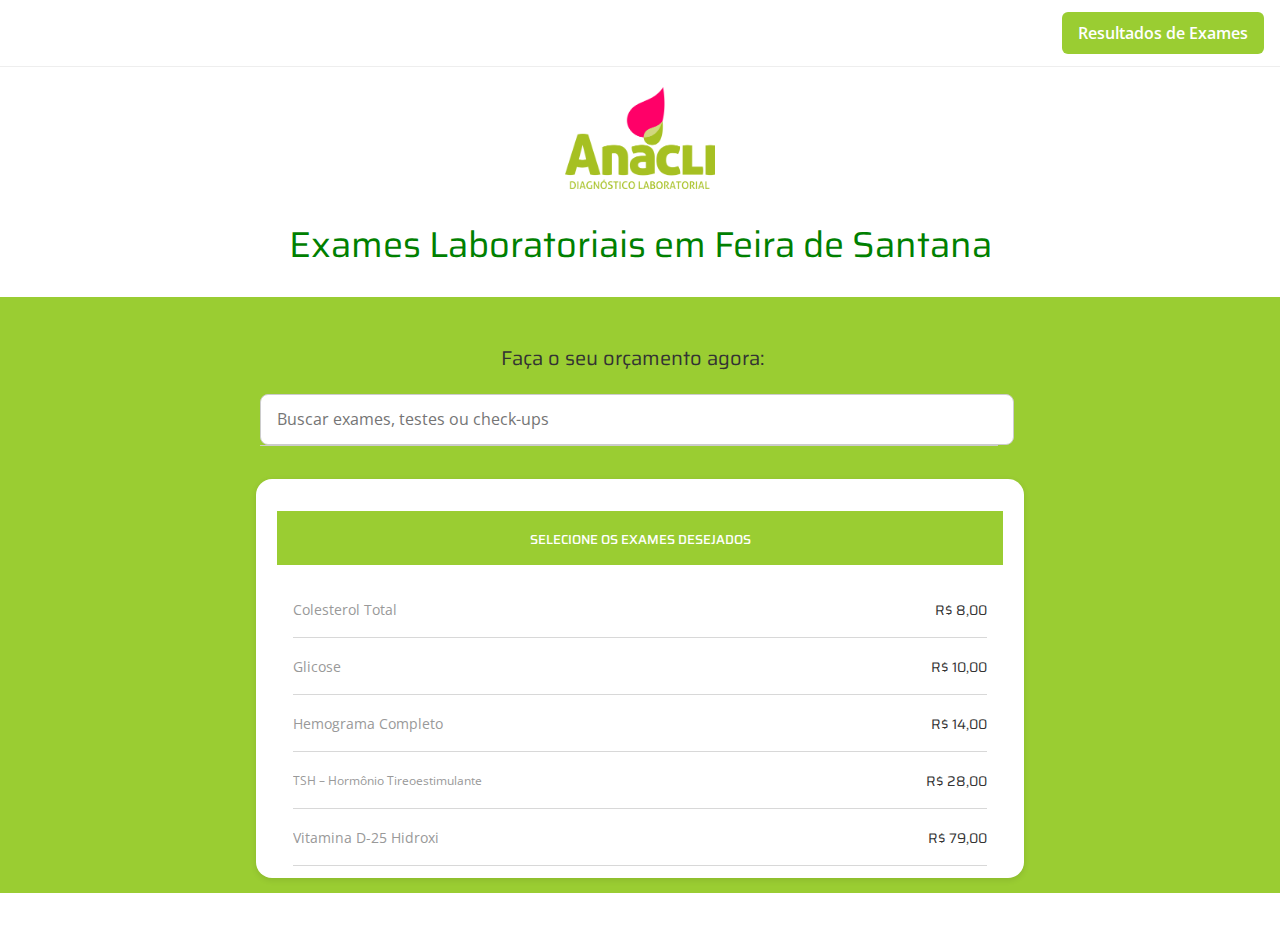
<file: index.html>
<!DOCTYPE html>
<html lang="pt-BR">
<head>
  <meta charset="UTF-8" />
  <meta name="viewport" content="width=device-width, initial-scale=1.0" />
  <title>Lista de Exames - Lab. Anácli - Feira de Santana</title>
  <link rel="stylesheet" href="main.d03ec796.css" />
  <link rel="stylesheet" href="https://fonts.googleapis.com/css?family=Open+Sans:300,400,600,700|Saira:300,400,500,600,700&display=swap" />
  
<style>

#whatsapp-popup {
  display: none;
  position: fixed;
  bottom: 30px;
  left: 30px;
  background: #25d366;
  color: white;
  padding: 14px 18px;
  border-radius: 8px;
  box-shadow: 0 2px 8px rgba(0,0,0,0.3);
  font-size: 16px;
  z-index: 999;
}

.botao-selecionar {
  
  color: #fff;
  border: none;
  
  padding: 8px 0px;
  
  border-radius: 6px;
  cursor: pointer;
  font-size: 14px;
}

.botao-selecionar:hover {
  padding-left:10px;
}

  #suggestions {
    border: 1px solid #ccc;
    border-top: none;
    max-height: 200px;
    overflow-y: auto;
    background: white;
    position: absolute;
    width: 100%;
    z-index: 1000;
    border-radius: 0 0 8px 8px;
  }

  #suggestions a {
    display: block;
    padding: 8px 12px;
    color: #572580;
    text-decoration: none;
    border-bottom: 1px solid #eee;
  }

  #suggestions a:hover {
    background-color: #f3f3f3;
  }

  .search-wrapper {
    position: relative;
  }

  .header-bg {
    background: url("img/bg.png") no-repeat center center;
    height: 105px; width:100% !important;
    background-size: cover; /* ou 'contain', conforme desejado */
  }
  
  .blocos{margin-left:-20px;}
  .blocos h3{margin-left:25px;}
  @media screen and (max-width: 768px) {
  /* CSS rules to apply for screens with a maximum width of 768px */
  .blocos{margin-left:-33px;}
}
  
     /* Container do topo */
    .app-header-container {
      display: flex;
      align-items: center;
      justify-content: space-between;
      padding: 12px 16px;
      background-color: #ffffff;
      border-bottom: 1px solid #eee;
    }

    /* Botão de menu hambúrguer */
    .menu-toggle-header {
      background: none;
      border: none;
      cursor: pointer;
      padding: 8px;
      display: flex;
      flex-direction: column;
      justify-content: center;
      gap: 4px;
    }

    .menu-toggle-header .bar {
      width: 24px;
      height: 3px;
      background-color: #572580;
      border-radius: 2px;
      transition: all 0.3s ease;
    }

    /* Sempre visível */
    .visible-xs {
      display: flex;
    }

    /* Estilo da UL com botão de resultados */
    .app-header-container ul {
      list-style: none;
      margin: 0;
      padding: 0;
    }

    .app-header-container li a {
      display: inline-block;
      padding: 10px 16px;
      background-color: #572580;
      color: white;
      text-decoration: none;
      border-radius: 6px;
      font-weight: 600;
      transition: background-color 0.3s ease;
    }

    .app-header-container li a:hover {
      background-color: #6d31a6;
    }
	
	
  </style>
</head>
<body>

  <div class="app-header-container">
   

    <ul>
      <li>
        <a href="http://anacli.ddns.com.br:8090/web_laudos" style="background:yellowgreen;">Resultados de Exames</a>
      </li>
    </ul>
  </div>

	<div align="center"><a href="index.html"><img src="logo.png" style="padding-top:20px; background-color:yellowgreen; background: no-repeat url("img/bgz.png");" width="150"></a>
	
	<br><br>
	<h1 style="color:green; padding: 0 10%;">Exames Laboratoriais em Feira de Santana</h1>
	
	</div>
	
	

<div style="background:yellowgreen; margin-top:-40px;" align="center">



  <div class="container separate-base-top-double">

   
  <div class="container separate-base-top-double blocos">
<br><br>
<h3>Faça o seu orçamento agora:</h3>
    <!-- Campo de busca com sugestões -->
    <div class="row row-center separate-medium">
      <div class="xs-12 sm-10 md-8 search-wrapper ">
        <input id="searchInput" type="text" placeholder="Buscar exames, testes ou check-ups"
          class="font-text text-size-16"
          style="width: 100%; padding: 12px 16px; border: 1px solid #ccc; border-radius: 8px;" />
        <div id="suggestions"></div>
      </div>
    </div>

	

    <!-- Blocos de exames - Aqui viria seu conteúdo copiado do HTML -->
    <div id="examContent">
      <!-- ... conteúdo dos cards de exames ... -->
    </div>

  </div>
  


  <!-- Script de busca com sugestões -->
  <script>
    const searchInput = document.getElementById('searchInput');
    const suggestionsBox = document.getElementById('suggestions');

    const exames = [
      { name: "Colesterol Total", url: "/exames/colesterol-total" },
      { name: "Glicose", url: "/exames/glicose" },
      { name: "Hemograma Completo", url: "hemograma.html" },
      { name: "TSH – Hormônio Tireoestimulante", url: "/exames/hormonio-tireoestimulante-tsh" },
      { name: "Vitamina D-25 Hidroxi", url: "/exames/vitamina-d-25-hidroxi" },
      { name: "Teste de Gravidez – Beta HCG", url: "/testes/hcg-gonadotrofina-corionica-beta-soro" },
      { name: "Teste de Coronavírus – Antígeno", url: "/testes/teste-de-coronavirus-antigeno" },
      { name: "Check-up do Diabetes", url: "diabetes.html" },
      { name: "Check-up da Mulher até 45 anos", url: "/check-ups/check-up-para-mulher-ate-45-anos" },
      { name: "Mamografia Digital", url: "/imagens/mamografia-digital" },
      { name: "Ecocardiograma com Doppler", url: "/imagens/ecocardiograma-com-doppler" },
      { name: "Densitometria Óssea de Corpo Inteiro", url: "/imagens/densitometria-ossea-de-corpo-inteiro" }
      // Adicione mais exames aqui
    ];

    searchInput.addEventListener('input', () => {
      const value = searchInput.value.toLowerCase();
      suggestionsBox.innerHTML = '';

      if (value.length < 2) return;

      const filtered = exames.filter(exame => exame.name.toLowerCase().includes(value));
      if (filtered.length === 0) {
        suggestionsBox.innerHTML = `<div style="padding: 10px; color: #999;">Nenhum resultado encontrado</div>`;
        return;
      }

      filtered.forEach(exame => {
        const link = document.createElement('a');
        link.href = exame.url;
        link.textContent = exame.name;
        suggestionsBox.appendChild(link);
      });
    });

    document.addEventListener('click', function (event) {
      if (!event.target.closest('.search-wrapper')) {
        suggestionsBox.innerHTML = '';
      }
    });
  </script>

	
	
	<div class="row row-center separate-medium" style="margin-top:-30px;">
      <div class="xs-12 sm-10 md-8">
        <div class="card-category" style="box-shadow: 0 2px 6px rgba(0,0,0,0.1); border-radius: 16px; overflow: hidden;">
          <div class="category-card-title _purple text-center" style="background-color: yellowgreen; padding: 16px 0;">
			
			<p class="h3" style="color:#fff;">Selecione os exames desejados</p>

          </div>
          <div class="card-content-list" style="padding: 16px;">
            <table style="width: 100%;">
              <tbody>
                <tr>
    			  <td>
				  <a class="botao-selecionar" data-exame="Colesterol Total">Colesterol Total</a>
				
				  <td class="text-right"><a class="text-purple text-display">R$ 8,00</a></td>
				</td>
                </tr>
                <tr>
                  <td><a class="botao-selecionar" data-exame="Glicose">Glicose</a></td>
                  <td class="text-right"><a class="text-purple text-display">R$ 10,00</a></td>
                </tr>
                <tr>
                  <td><a class="botao-selecionar" data-exame="Hemograma Completo">Hemograma Completo</a></td>
                  <td class="text-right"><a class="text-purple text-display">R$ 14,00</a></td>
                </tr>
                <tr>
                  <td><a  class="botao-selecionar" data-exame="TSH - Hormônio Tireoestimulante" style="font-size:12px; width:100%;">TSH – Hormônio Tireoestimulante</a></td>
                  <td class="text-right"><a class="text-purple text-display">R$ 28,00</a></td>
                </tr>
                <tr>
                  <td><a  class="botao-selecionar" data-exame="Vitamina D-25 Hidroxi">Vitamina D-25 Hidroxi</a></td>
                  <td class="text-right"><a class="text-purple text-display">R$ 79,00</a></td>
                </tr>
              </tbody>
            </table>
          </div>
          <div class="text-center" style="padding: 16px;">
            <a href="/exames"><p class="uppercase text-purple text-bold">Ver todos os exames</p></a>
          </div>
        </div>
      </div>
    </div>

    <!-- Repita este bloco para outras categorias, como Testes ou Check-ups -->

  </div>
  
  </div>
  
 <!-- Botão flutuante de agendamento -->
<a id="agendar-btn" href="#" target="_blank" class="agendar" style="
  position: fixed;
  bottom: 30px;
  right: 30px;
  padding: 14px 22px;
  background-color: #25d366;
  color: white;
  border-radius: 30px;
  font-weight: bold;
  text-decoration: none;
  font-size: 16px;
  box-shadow: 0 2px 8px rgba(0,0,0,0.3);
  z-index: 999;
  display: none;
">
  Agendar via WhatsApp
</a>

<script>
  const examesSelecionados = new Set();
  const botaoAgendar = document.getElementById("agendar-btn");
  const numeroWhatsapp = "557530300030"; // Substitua pelo número do laboratório

  function montarMensagem() {
    const exames = Array.from(examesSelecionados);
    if (exames.length === 0) return "";

    if (exames.length === 1) {
      return `Olá, gostaria de agendar: ${exames[0]}`;
    }

    const todosMenosUltimo = exames.slice(0, -1).join(", ");
    const ultimo = exames[exames.length - 1];
    return `Olá, gostaria de agendar: ${todosMenosUltimo} e ${ultimo}`;
  }

  document.querySelectorAll(".botao-selecionar").forEach(botao => {
    botao.addEventListener("click", () => {
      const exame = botao.getAttribute("data-exame");

      if (!examesSelecionados.has(exame)) {
        examesSelecionados.add(exame);

        botao.style.backgroundColor = "yellowgreen";
		botao.style.color = "white";
		botao.style.paddingLeft = "8px";
      }

      const mensagem = montarMensagem();
      const url = `https://wa.me/${numeroWhatsapp}?text=${encodeURIComponent(mensagem)}`;
      botaoAgendar.href = url;

      if (examesSelecionados.size > 0) {
        botaoAgendar.style.display = "inline-block";
      }
    });
  });
</script>


</body>
</html>
</file>
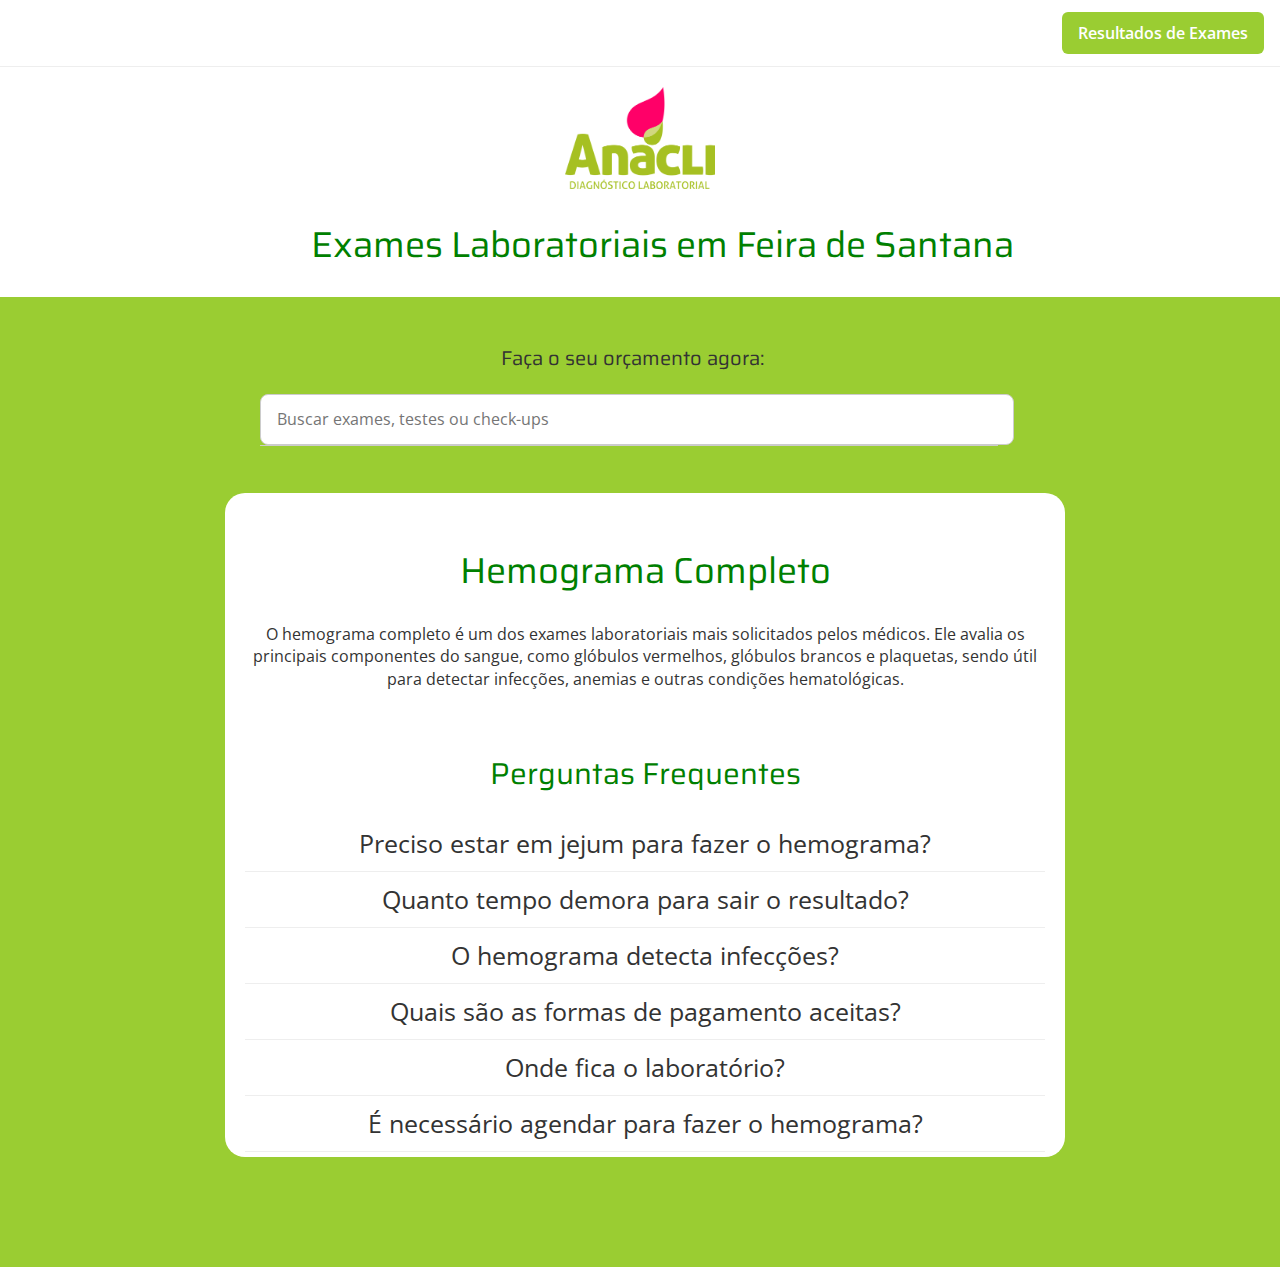
<file: diabetes.html>
<!DOCTYPE html>
<html lang="pt-BR">
<head>
  <meta charset="UTF-8" />
  <meta name="viewport" content="width=device-width, initial-scale=1.0" />
  <title>Lista de Exames - Laboratório Anacli Feira de Santana</title>
  <link rel="stylesheet" href="main.d03ec796.css" />
  <link rel="stylesheet" href="https://fonts.googleapis.com/css?family=Open+Sans:300,400,600,700|Saira:300,400,500,600,700&display=swap" />
<style>

  #suggestions {
    border: 1px solid #ccc;
    border-top: none;
    max-height: 200px;
    overflow-y: auto;
    background: white;
    position: absolute;
    width: 100%;
    z-index: 1000;
    border-radius: 0 0 8px 8px;
  }

  #suggestions a {
    display: block;
    padding: 8px 12px;
    color: #572580;
    text-decoration: none;
    border-bottom: 1px solid #eee;
  }

  #suggestions a:hover {
    background-color: #f3f3f3;
  }

  .search-wrapper {
    position: relative;
  }

  .header-bg {
    background: url("img/bg.png") no-repeat center center;
    height: 105px; width:100% !important;
    background-size: cover; /* ou 'contain', conforme desejado */
  }
  
  .blocos{margin-left:-20px;}
  .blocos h3{margin-left:25px;}
  @media screen and (max-width: 768px) {
  /* CSS rules to apply for screens with a maximum width of 768px */
  .blocos{margin-left:-33px;}
}
  
     
    .app-header-container {
      display: flex;
      align-items: center;
      justify-content: space-between;
      padding: 12px 16px;
      background-color: #ffffff;
      border-bottom: 1px solid #eee;
    }

    /* Botão de menu hambúrguer */
    .menu-toggle-header {
      background: none;
      border: none;
      cursor: pointer;
      padding: 8px;
      display: flex;
      flex-direction: column;
      justify-content: center;
      gap: 4px;
    }

    .menu-toggle-header .bar {
      width: 24px;
      height: 3px;
      background-color: green;
      border-radius: 2px;
      transition: all 0.3s ease;
    }

    /* Sempre visível */
    .visible-xs {
      display: flex;
    }

    /* Estilo da UL com botão de resultados */
    .app-header-container ul {
      list-style: none;
      margin: 0;
      padding: 0;
    }

    .app-header-container li a {
      display: inline-block;
      padding: 10px 16px;
      background-color: #572580;
      color: white;
      text-decoration: none;
      border-radius: 6px;
      font-weight: 600;
      transition: background-color 0.3s ease;
    }

    .app-header-container li a:hover {
      background-color: #6d31a6;
    }
	
	/* FAQ */
.exame-faq {
  margin-top: 40px;
}

.exame-faq h2 {
  font-size: 30px;
  color: #572580;
  margin-bottom: 20px;
}

/* Itens da FAQ */
.faq-item {
  border-bottom: 1px solid #eee;
  font-size:25px;
  padding: 10px 0;
  cursor:pointer;
  
}

.faq-item button.pergunta {
  background: none;
  border: none;
  font-size: 25px;
  font-weight: bold;
  color: #444;
  cursor: pointer !important;
  width: 100%;
  
  text-align: left;
  padding: 10px 0;
  transition: color 0.3s;
}

.faq-item button.pergunta:hover {
  color: #572580;
  cursor:pointer;
}

.faq-item .resposta {
  max-height: 0;
  overflow: hidden;
  transition: max-height 0.3s ease;
  color: #555;
  font-size: 15px;
  line-height: 1.5;
  padding-left: 10px;
  cursor:auto;
}

/* Quando ativo */
.faq-item.ativo .resposta {
  max-height: 500px; /* espaço suficiente para qualquer resposta */
  margin-top: 8px;
}


  </style>
</head>
<body>

  <div class="app-header-container">
   

    <ul>
      <li>
        <a href="http://anacli.ddns.com.br:8090/web_laudos" style="background:yellowgreen;">Resultados de Exames</a>
      </li>
    </ul>
  </div>

	<div align="center"><img src="logo.png" style="padding-top:20px; background-color:yellowgreen; background: no-repeat url("img/bgz.png");" width="150">
	
	<br><br>
	<h1 style="color:green;  padding-left:45px;">Exames Laboratoriais em Feira de Santana</h1>
	
	</div>
	
	

<div style="background:yellowgreen; margin-top:-40px;" align="center">



  <div class="container separate-base-top-double">

   
  <div class="container separate-base-top-double blocos">
<br><br>
<h3>Faça o seu orçamento agora:</h3>
    <!-- Campo de busca com sugestões -->
    <div class="row row-center separate-medium">
      <div class="xs-12 sm-10 md-8 search-wrapper ">
        <input id="searchInput" type="text" placeholder="Buscar exames, testes ou check-ups"
          class="font-text text-size-16"
          style="width: 100%; padding: 12px 16px; border: 1px solid #ccc; border-radius: 8px;" />
        <div id="suggestions"></div>
      </div>
    </div>

	

    <!-- Blocos de exames - Aqui viria seu conteúdo copiado do HTML -->
    <div id="examContent">
      <!-- ... conteúdo dos cards de exames ... -->
    </div>

  </div>
  


  <!-- Script de busca com sugestões -->
  <script>
    const searchInput = document.getElementById('searchInput');
    const suggestionsBox = document.getElementById('suggestions');

    const exames = [
      { name: "Colesterol Total", url: "/exames/colesterol-total" },
      { name: "Glicose", url: "/exames/glicose" },
      { name: "Hemograma Completo", url: "hemograma.html" },
      { name: "TSH – Hormônio Tireoestimulante", url: "/exames/hormonio-tireoestimulante-tsh" },
      { name: "Vitamina D-25 Hidroxi", url: "/exames/vitamina-d-25-hidroxi" },
      { name: "Teste de Gravidez – Beta HCG", url: "/testes/hcg-gonadotrofina-corionica-beta-soro" },
      { name: "Teste de Coronavírus – Antígeno", url: "/testes/teste-de-coronavirus-antigeno" },
      { name: "Check-up do Diabetes", url: "diabetes.html" },
      { name: "Check-up da Mulher até 45 anos", url: "/check-ups/check-up-para-mulher-ate-45-anos" },
      { name: "Mamografia Digital", url: "/imagens/mamografia-digital" },
      { name: "Ecocardiograma com Doppler", url: "/imagens/ecocardiograma-com-doppler" },
      { name: "Densitometria Óssea de Corpo Inteiro", url: "/imagens/densitometria-ossea-de-corpo-inteiro" }
      // Adicione mais exames aqui
    ];

    searchInput.addEventListener('input', () => {
      const value = searchInput.value.toLowerCase();
      suggestionsBox.innerHTML = '';

      if (value.length < 2) return;

      const filtered = exames.filter(exame => exame.name.toLowerCase().includes(value));
      if (filtered.length === 0) {
        suggestionsBox.innerHTML = `<div style="padding: 10px; color: #999;">Nenhum resultado encontrado</div>`;
        return;
      }

      filtered.forEach(exame => {
        const link = document.createElement('a');
        link.href = exame.url;
        link.textContent = exame.name;
        suggestionsBox.appendChild(link);
      });
    });

    document.addEventListener('click', function (event) {
      if (!event.target.closest('.search-wrapper')) {
        suggestionsBox.innerHTML = '';
      }
    });
  </script>

	
	<body>

  <div class="exame-container" style="background:#fff; border-radius:20px; padding:5px 20px 5px 20px; margin-left:10px; max-width:800px;">
    <br><br><h1 style="color:green;">Hemograma Completo</h1>
    
    <div class="exame-descricao" style="max-width:800px;">
      O hemograma completo é um dos exames laboratoriais mais solicitados pelos médicos. Ele avalia os principais componentes do sangue, como glóbulos vermelhos, glóbulos brancos e plaquetas, sendo útil para detectar infecções, anemias e outras condições hematológicas.
    </div><br>

    <div class="exame-faq">
      <h2 style="color:green;">Perguntas Frequentes</h2>

       <div class="faq-item">
    <div class="pergunta">Preciso estar em jejum para fazer o hemograma?</div>
    <div class="resposta">Não é obrigatório, mas em alguns casos o médico pode solicitar jejum de 4 horas. Sempre siga a orientação do profissional de saúde.</div>
  </div>

  <div class="faq-item">
    <div class="pergunta">Quanto tempo demora para sair o resultado?</div>
    <div class="resposta">Geralmente o resultado é liberado em até 24 horas úteis após a coleta do sangue.</div>
  </div>

  <div class="faq-item">
    <div class="pergunta">O hemograma detecta infecções?</div>
    <div class="resposta">Sim. Alterações nos leucócitos (glóbulos brancos) podem indicar infecções ou inflamações.</div>
  </div>

  <div class="faq-item">
    <div class="pergunta">Quais são as formas de pagamento aceitas?</div>
    <div class="resposta">Aceitamos dinheiro, cartões de crédito e débito (Visa, MasterCard, Elo), além de pix e convênios.</div>
  </div>

  <div class="faq-item">
    <div class="pergunta">Onde fica o laboratório?</div>
    <div class="resposta">Estamos localizados na Rua Aristides Novis, 288 - Kalilândia - Feira de Santana, BA.</div>
  </div>

  <div class="faq-item">
    <div class="pergunta">É necessário agendar para fazer o hemograma?</div>
    <div class="resposta">Não. O exame pode ser feito por ordem de chegada durante nosso horário de atendimento.</div>
  </div>
</div>
    </div><br><br>
  </div>
  
   <br><br>
  
	 <script>
    // Script sanfona
    document.querySelectorAll('.faq-item .pergunta').forEach(botao => {
      botao.addEventListener('click', () => {
        const item = botao.parentElement;
        const todos = document.querySelectorAll('.faq-item');
        todos.forEach(i => {
          if (i !== item) i.classList.remove('ativo');
        });
        item.classList.toggle('ativo');
      });
    });
  </script>


</body>
   

  </div>
  
  </div>
  
 

</body>
</html>
</file>
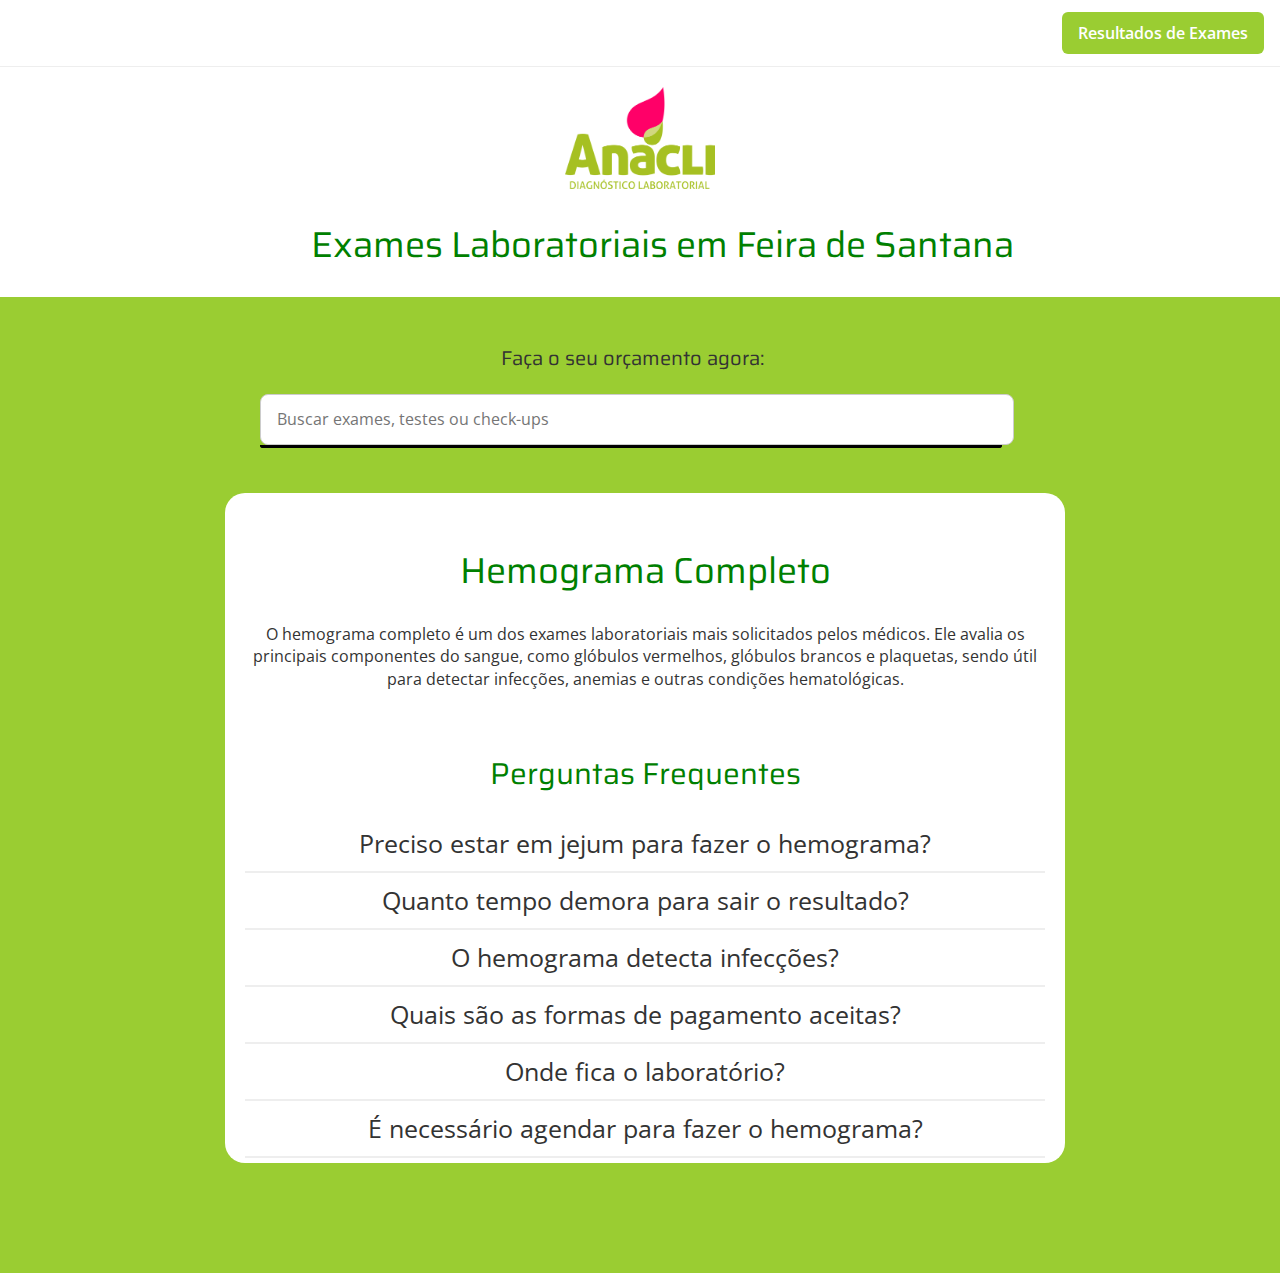
<file: hemograma.html>
<!DOCTYPE html>
<html lang="pt-BR">
<head>
  <meta charset="UTF-8" />
  <meta name="viewport" content="width=device-width, initial-scale=1.0" />
  <title>Lista de Exames - Laboratório Anacli Feira de Santana</title>
  <link rel="stylesheet" href="main.d03ec796.css" />
  <link rel="stylesheet" href="https://fonts.googleapis.com/css?family=Open+Sans:300,400,600,700|Saira:300,400,500,600,700&display=swap" />
  
<style>

  #suggestions {
    border: 3px solid #000;
    border-top: none;
    max-height: 200px;
    overflow-y: auto;
    background: white;
    position: absolute;
    width: 100%;
    z-index: 1000;
    border-radius: 0 0 8px 8px;
  }

  #suggestions a {
    display: block;
    padding: 8px 12px;
    color: #572580;
    text-decoration: none;
    border-bottom: 3px solid #000;
  }

  #suggestions a:hover {
    background-color: #f3f3f3;
  }

  .search-wrapper {
    position: relative;
  }

  .header-bg {
    background: url("img/bg.png") no-repeat center center;
    height: 105px; width:100% !important;
    background-size: cover; /* ou 'contain', conforme desejado */
  }
  
  .blocos{margin-left:-20px;}
  .blocos h3{margin-left:25px;}
  @media screen and (max-width: 768px) {
  /* CSS rules to apply for screens with a maximum width of 768px */
  .blocos{margin-left:-33px;}
}
  
     
    .app-header-container {
      display: flex;
      align-items: center;
      justify-content: space-between;
      padding: 12px 16px;
      background-color: #ffffff;
      border-bottom: 1px solid #eee;
    }

    /* Botão de menu hambúrguer */
    .menu-toggle-header {
      background: none;
      border: none;
      cursor: pointer;
      padding: 8px;
      display: flex;
      flex-direction: column;
      justify-content: center;
      gap: 4px;
    }

    .menu-toggle-header .bar {
      width: 24px;
      height: 3px;
      background-color: green;
      border-radius: 2px;
      transition: all 0.3s ease;
    }

    /* Sempre visível */
    .visible-xs {
      display: flex;
    }

    /* Estilo da UL com botão de resultados */
    .app-header-container ul {
      list-style: none;
      margin: 0;
      padding: 0;
    }

    .app-header-container li a {
      display: inline-block;
      padding: 10px 16px;
      background-color: #572580;
      color: white;
      text-decoration: none;
      border-radius: 6px;
      font-weight: 600;
      transition: background-color 0.3s ease;
    }

    .app-header-container li a:hover {
      background-color: #6d31a6;
    }
	
	/* FAQ */
.exame-faq {
  margin-top: 40px;
}

.exame-faq h2 {
  font-size: 30px;
  color: #572580;
  margin-bottom: 20px;
}

/* Itens da FAQ */
.faq-item {
  border-bottom: 2px solid #eee;
  font-size:25px;
  padding: 10px 0;
  cursor:pointer;
  
}

.faq-item button.pergunta {
  background: none;
  border: none;
  font-size: 25px;
  font-weight: bold;
  color: #444;
  cursor: pointer !important;
  width: 100%;
  
  text-align: left;
  padding: 10px 0;
  transition: color 0.3s;
}

.faq-item button.pergunta:hover {
  color: #572580;
  cursor:pointer;
}

.faq-item .resposta {
  max-height: 0;
  overflow: hidden;
  transition: max-height 0.3s ease;
  color: #555;
  font-size: 15px;
  line-height: 1.5;
  padding-left: 10px;
  cursor:auto;
}

/* Quando ativo */
.faq-item.ativo .resposta {
  max-height: 500px; /* espaço suficiente para qualquer resposta */
  margin-top: 8px;
}


  </style>
</head>
<body>

  <div class="app-header-container">
   

    <ul>
      <li>
        <a href="http://anacli.ddns.com.br:8090/web_laudos" style="background:yellowgreen;">Resultados de Exames</a>
      </li>
    </ul>
  </div>

	<div align="center"><a href="index.html"><img src="logo.png" style="padding-top:20px; background-color:yellowgreen; background: no-repeat url("img/bgz.png");" width="150"></a>
	
	<br><br>
	<h1 style="color:green;  padding-left:45px;">Exames Laboratoriais em Feira de Santana</h1>
	
	</div>
	
	

<div style="background:yellowgreen; margin-top:-40px;" align="center">



  <div class="container separate-base-top-double">

   
  <div class="container separate-base-top-double blocos">
<br><br>
<h3>Faça o seu orçamento agora:</h3>
    <!-- Campo de busca com sugestões -->
    <div class="row row-center separate-medium">
      <div class="xs-12 sm-10 md-8 search-wrapper ">
        <input id="searchInput" type="text" placeholder="Buscar exames, testes ou check-ups"
          class="font-text text-size-16"
          style="width: 100%; padding: 12px 16px; border: 1px solid #ccc; border-radius: 8px;" />
        <div id="suggestions"></div>
      </div>
    </div>

	

    <!-- Blocos de exames - Aqui viria seu conteúdo copiado do HTML -->
    <div id="examContent">
      <!-- ... conteúdo dos cards de exames ... -->
    </div>

  </div>
  


  <!-- Script de busca com sugestões -->
  <script>
    const searchInput = document.getElementById('searchInput');
    const suggestionsBox = document.getElementById('suggestions');

    const exames = [
      { name: "Colesterol Total", url: "/exames/colesterol-total" },
      { name: "Glicose", url: "/exames/glicose" },
      { name: "Hemograma Completo", url: "/exames/hemograma" },
      { name: "TSH – Hormônio Tireoestimulante", url: "/exames/hormonio-tireoestimulante-tsh" },
      { name: "Vitamina D-25 Hidroxi", url: "/exames/vitamina-d-25-hidroxi" },
      { name: "Teste de Gravidez – Beta HCG", url: "/testes/hcg-gonadotrofina-corionica-beta-soro" },
      { name: "Teste de Coronavírus – Antígeno", url: "/testes/teste-de-coronavirus-antigeno" },
      { name: "Check-up do Diabetes", url: "/check-ups/check-up-para-controle-do-diabetes" },
      { name: "Check-up da Mulher até 45 anos", url: "/check-ups/check-up-para-mulher-ate-45-anos" },
      { name: "Mamografia Digital", url: "/imagens/mamografia-digital" },
      { name: "Ecocardiograma com Doppler", url: "/imagens/ecocardiograma-com-doppler" },
      { name: "Densitometria Óssea de Corpo Inteiro", url: "/imagens/densitometria-ossea-de-corpo-inteiro" }
      // Adicione mais exames aqui
    ];

    searchInput.addEventListener('input', () => {
      const value = searchInput.value.toLowerCase();
      suggestionsBox.innerHTML = '';

      if (value.length < 2) return;

      const filtered = exames.filter(exame => exame.name.toLowerCase().includes(value));
      if (filtered.length === 0) {
        suggestionsBox.innerHTML = `<div style="padding: 10px; color: #999;">Nenhum resultado encontrado</div>`;
        return;
      }

      filtered.forEach(exame => {
        const link = document.createElement('a');
        link.href = exame.url;
        link.textContent = exame.name;
        suggestionsBox.appendChild(link);
      });
    });

    document.addEventListener('click', function (event) {
      if (!event.target.closest('.search-wrapper')) {
        suggestionsBox.innerHTML = '';
      }
    });
  </script>

	
	<body>

  <div class="exame-container" style="background:#fff; border-radius:20px; padding:5px 20px 5px 20px; margin-left:10px; max-width:800px;">
    <br><br><h1 style="color:green;">Hemograma Completo</h1>
    
    <div class="exame-descricao" style="max-width:800px;">
      O hemograma completo é um dos exames laboratoriais mais solicitados pelos médicos. Ele avalia os principais componentes do sangue, como glóbulos vermelhos, glóbulos brancos e plaquetas, sendo útil para detectar infecções, anemias e outras condições hematológicas.
    </div><br>

    <div class="exame-faq">
      <h2 style="color:green;">Perguntas Frequentes</h2>

       <div class="faq-item">
    <div class="pergunta">Preciso estar em jejum para fazer o hemograma?</div>
    <div class="resposta">Não é obrigatório, mas em alguns casos o médico pode solicitar jejum de 4 horas. Sempre siga a orientação do profissional de saúde.</div>
  </div>

  <div class="faq-item">
    <div class="pergunta">Quanto tempo demora para sair o resultado?</div>
    <div class="resposta">Geralmente o resultado é liberado em até 24 horas úteis após a coleta do sangue.</div>
  </div>

  <div class="faq-item">
    <div class="pergunta">O hemograma detecta infecções?</div>
    <div class="resposta">Sim. Alterações nos leucócitos (glóbulos brancos) podem indicar infecções ou inflamações.</div>
  </div>

  <div class="faq-item">
    <div class="pergunta">Quais são as formas de pagamento aceitas?</div>
    <div class="resposta">Aceitamos dinheiro, cartões de crédito e débito (Visa, MasterCard, Elo), além de pix e convênios.</div>
  </div>

  <div class="faq-item">
    <div class="pergunta">Onde fica o laboratório?</div>
    <div class="resposta">Estamos localizados na Rua Aristides Novis, 288 - Kalilândia - Feira de Santana, BA.</div>
  </div>

  <div class="faq-item">
    <div class="pergunta">É necessário agendar para fazer o hemograma?</div>
    <div class="resposta">Não. O exame pode ser feito por ordem de chegada durante nosso horário de atendimento.</div>
  </div>
</div>
    </div><br><br>
  </div>
  
   <br><br>
  
	 <script>
    // Script sanfona
    document.querySelectorAll('.faq-item .pergunta').forEach(botao => {
      botao.addEventListener('click', () => {
        const item = botao.parentElement;
        const todos = document.querySelectorAll('.faq-item');
        todos.forEach(i => {
          if (i !== item) i.classList.remove('ativo');
        });
        item.classList.toggle('ativo');
      });
    });
  </script>


</body>
   

  </div>
  
  </div>
  
 

</body>
</html>
</file>
